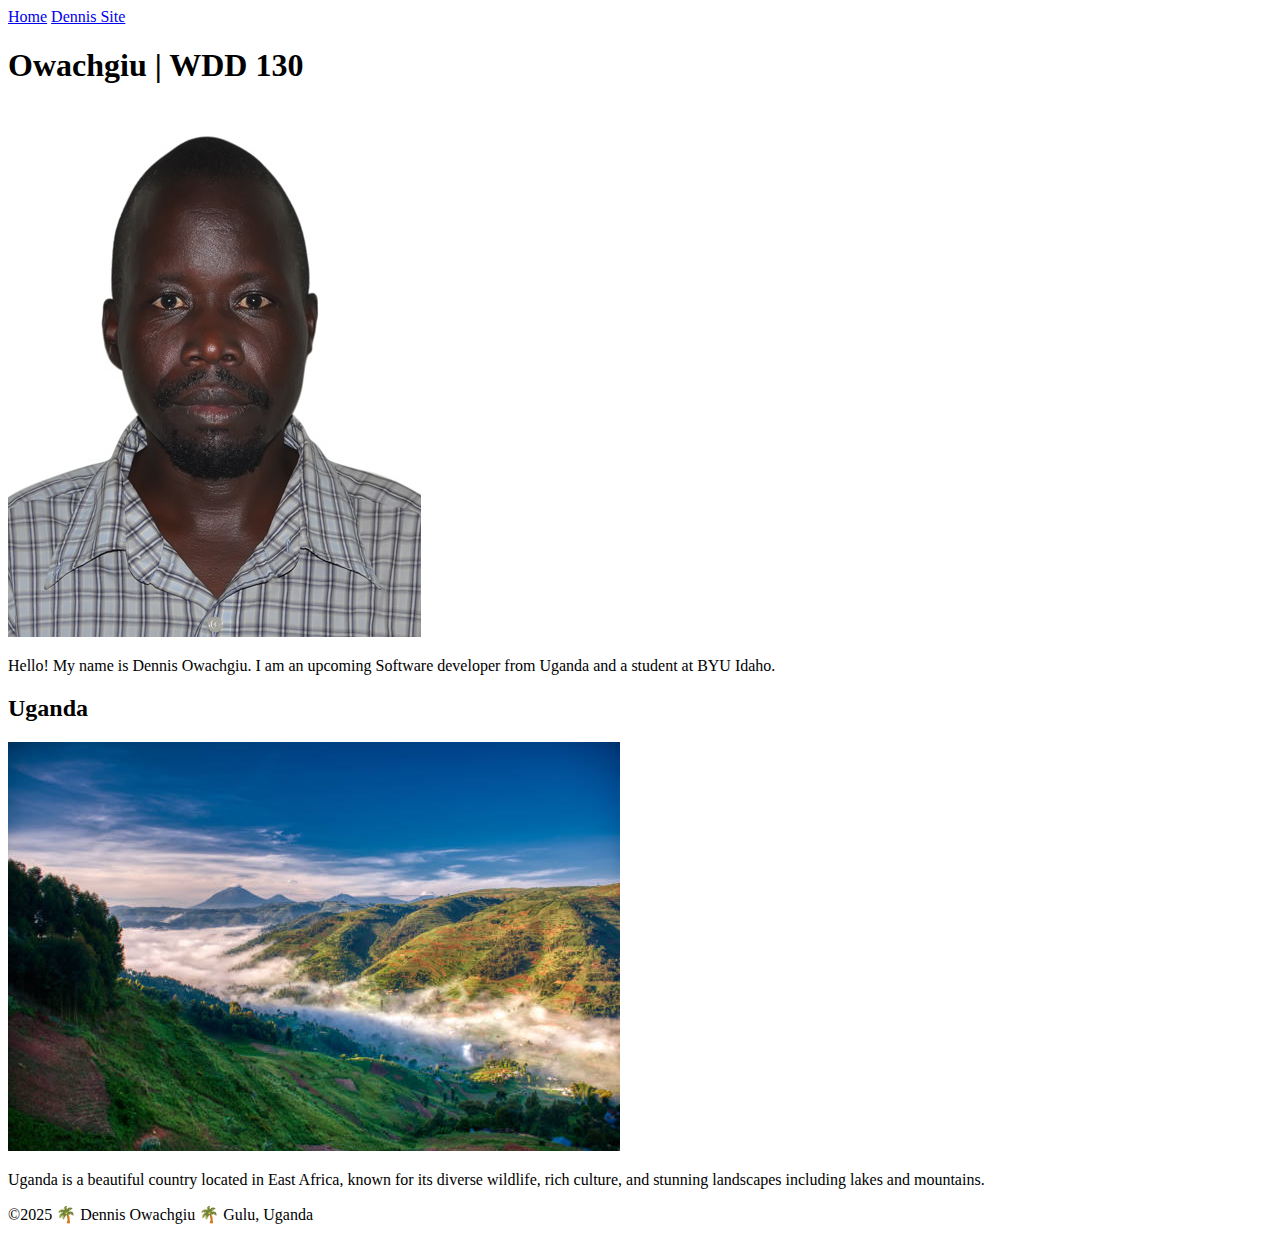
<file: index.html>
<!DOCTYPE html>
<html lang="en-US">
  <head>
    <meta charset="utf-8">
    <meta name="viewport" content="width=device-width,initial-scale=1.0">
    <title>Owachgiu Dennis | WDD 130</title>

    <!-- Added meta description and author -->
    <meta name="description" content="Dennis Owachgiu's home page for WDD 130, showcasing my journey as a software developer student from Uganda at BYU Idaho.">
    <meta name="author" content="Owachgiu Dennis">

    <link rel="stylesheet" href="styles/styles.css">
  </head>
  <body>
    <header>
      <nav>
        <a href="#">Home</a>
        <a href="wwr/">Dennis Site</a>
      </nav>
    </header>

    <main>
      <h1>Owachgiu | WDD 130</h1>
      <img src="images/profile.jpg" alt="Hello, my name is Dennis Owachgiu">
      <p>Hello! My name is Dennis Owachgiu. I am an upcoming Software developer from Uganda and a student at BYU Idaho.</p>
    </main>

    <aside>
      <h2>Uganda</h2>
      <img src="images/uganda.jpg" alt="Scenic view of Uganda">
      <p>Uganda is a beautiful country located in East Africa, known for its diverse wildlife, rich culture, and stunning landscapes including lakes and mountains.</p>
    </aside>

    <footer>
      <p>©2025 🌴 Dennis Owachgiu 🌴 Gulu, Uganda</p>
    </footer>
  </body>
</html>
</file>
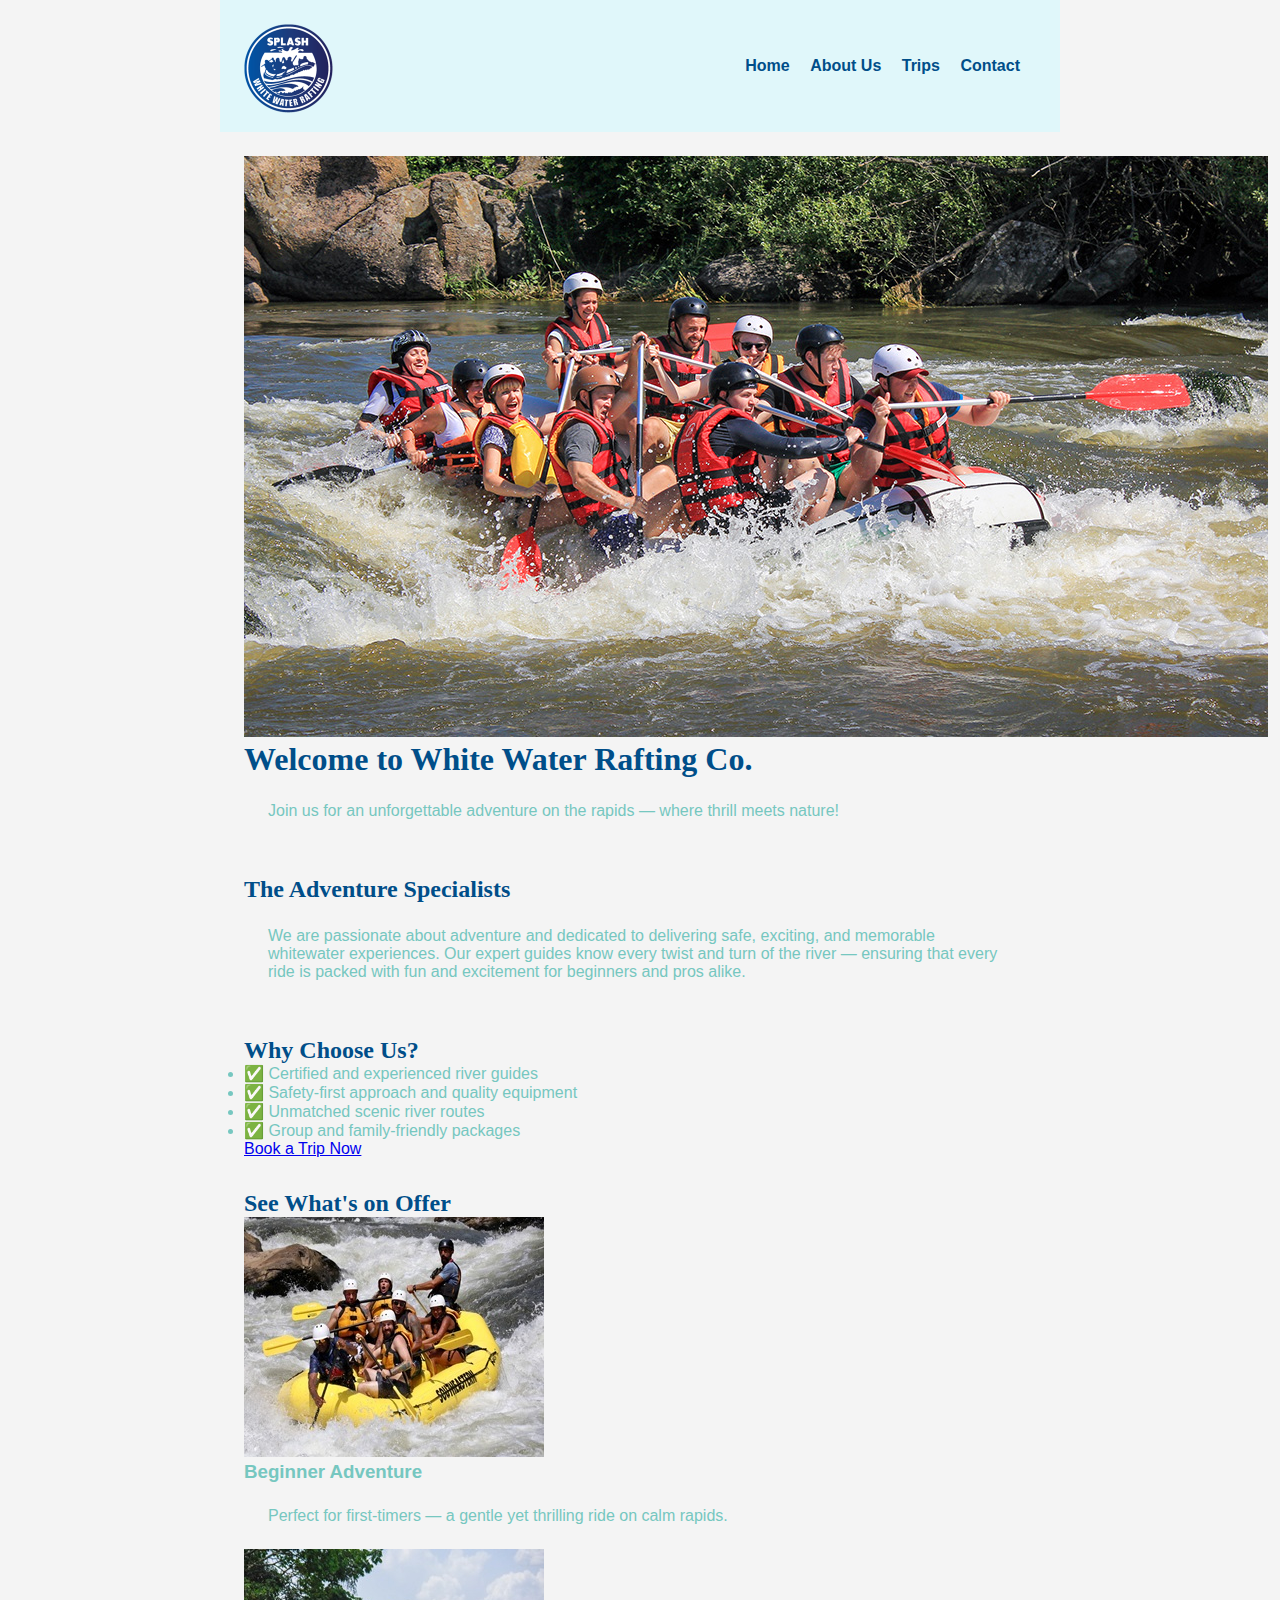
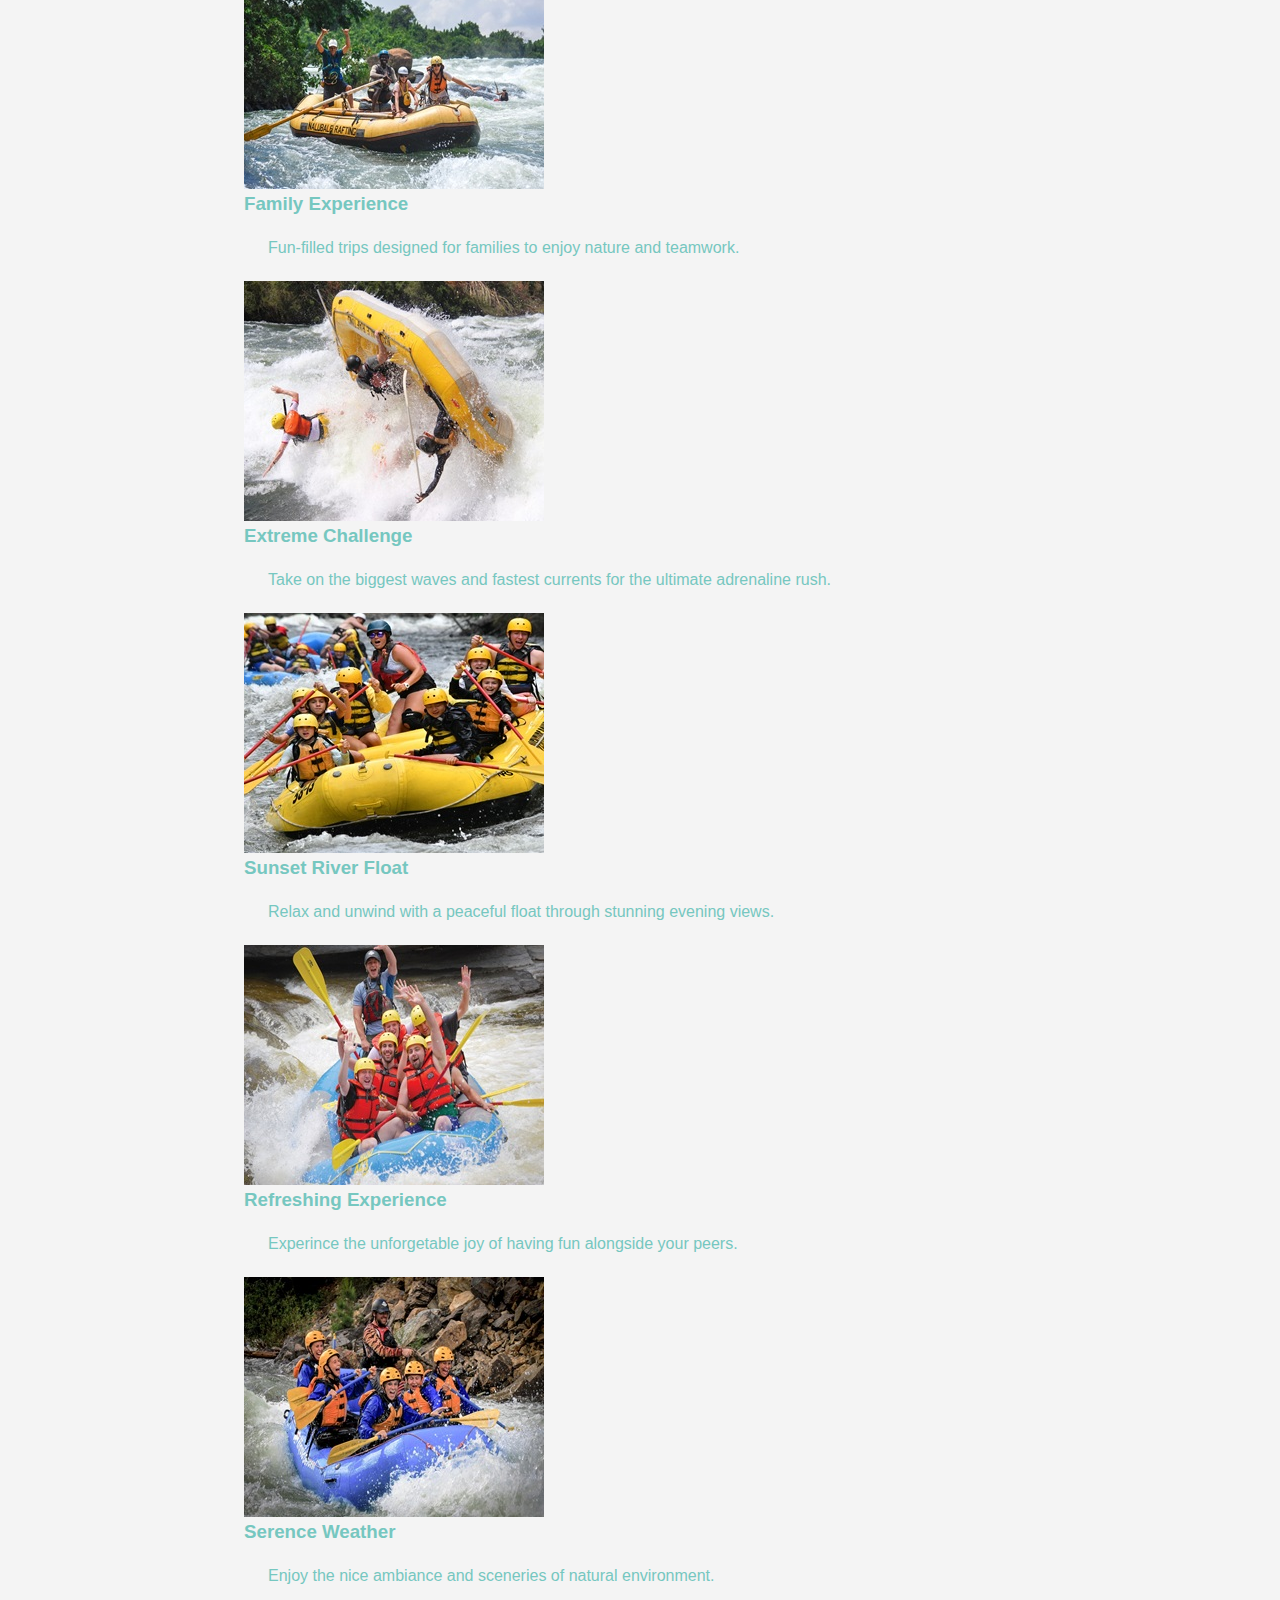
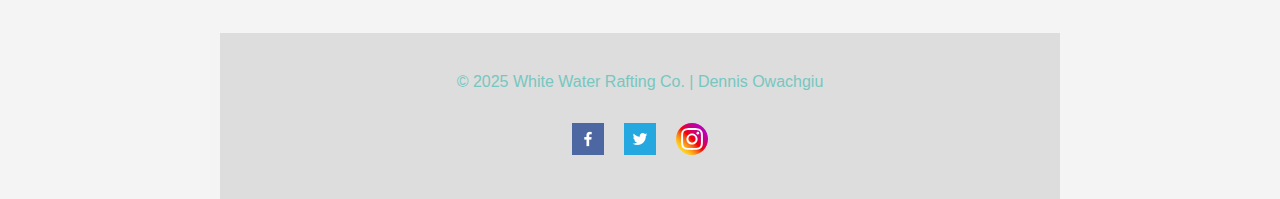
<file: wwr/index.html>
<!DOCTYPE html>
<html lang="en">
<head>
  <meta charset="UTF-8">
  <meta name="viewport" content="width=device-width, initial-scale=1.0">
  <meta name="description" content="Experience the ultimate white water adventure with professional guides and thrilling rafting tours.">
  <meta name="author" content="Dennis Owachgiu">
  <title>Home - White Water Rafting Co.</title>
  <link rel="stylesheet" href="styles/rafting.css">
</head>
<body>

  <header>
    <img src="images/logo.png" alt="Rafting Site Logo" width="100">
    <nav>
      <a href="index.html" class="active">Home</a>
      <a href="about.html">About Us</a>
      <a href="trips.html">Trips</a>
      <a href="contact.html">Contact</a>
    </nav>
  </header>

  <main>
    <!-- Hero Section -->
    <section class="home-hero">
      <img src="images/home-hero.jpg" alt="Rafting Adventure on the River">
      <div class="hero-text">
        <h1>Welcome to White Water Rafting Co.</h1> 
        <p>Join us for an unforgettable adventure on the rapids — where thrill meets nature!</p>
      </div>
    </section>

    <!-- The Adventure Specialists -->
    <section class="adventure-specialists">
      <h2>The Adventure Specialists</h2>
      <p>We are passionate about adventure and dedicated to delivering safe, exciting, and memorable whitewater experiences. Our expert guides know every twist and turn of the river — ensuring that every ride is packed with fun and excitement for beginners and pros alike.</p>
    </section>

    <!-- Why Choose Us -->
    <section class="why-choose-us">
      <h2>Why Choose Us?</h2>
      <ul>
        <li>✅ Certified and experienced river guides</li>
        <li>✅ Safety-first approach and quality equipment</li>
        <li>✅ Unmatched scenic river routes</li>
        <li>✅ Group and family-friendly packages</li>
      </ul>
      <a href="trips.html" class="cta-btn">Book a Trip Now</a>
    </section>

    <!-- See What's on Offer -->
    <section class="whats-on-offer">
      <h2>See What's on Offer</h2>
      <div class="offer-grid">
        <div class="offer-box">
          <img src="images/offer1.jpg" alt="Beginner Rafting Adventure">
          <h3>Beginner Adventure</h3>
          <p>Perfect for first-timers — a gentle yet thrilling ride on calm rapids.</p>
        </div>
        <div class="offer-box">
          <img src="images/offer2.jpg" alt="Family Rafting Experience">
          <h3>Family Experience</h3>
          <p>Fun-filled trips designed for families to enjoy nature and teamwork.</p>
        </div>
        <div class="offer-box">
          <img src="images/offer3.jpg" alt="Extreme Rapids Challenge">
          <h3>Extreme Challenge</h3>
          <p>Take on the biggest waves and fastest currents for the ultimate adrenaline rush.</p>
        </div>
        <div class="offer-box">
          <img src="images/offer4.jpg" alt="Sunset River Float">
          <h3>Sunset River Float</h3>
          <p>Relax and unwind with a peaceful float through stunning evening views.</p>
        </div>
 <div class="offer-box">
          <img src="images/offer5.jpg" alt="Refreshing Experience">
          <h3>Refreshing Experience</h3>
          <p>Experince the unforgetable joy of having fun alongside your peers.</p>
        </div>
 <div class="offer-box">
          <img src="images/offer6.jpg" alt="Serene Weather">
          <h3>Serence Weather</h3>
          <p>Enjoy the nice ambiance and sceneries of natural environment.</p>
        </div>
      </div>
    </section>
  </main>

  <footer>
    <p>&copy; 2025 White Water Rafting Co. | Dennis Owachgiu</p>
    <nav class="socialmedia">
      <a href="https://facebook.com" target="_blank"><img src="images/facebook.png" alt="Facebook" width="32"></a>
      <a href="https://twitter.com" target="_blank"><img src="images/twitter.png" alt="Twitter" width="32"></a>
      <a href="https://instagram.com" target="_blank"><img src="images/instagram.svg" alt="Instagram" width="32"></a>
    </nav>
  </footer>

</body>
</html>
</file>
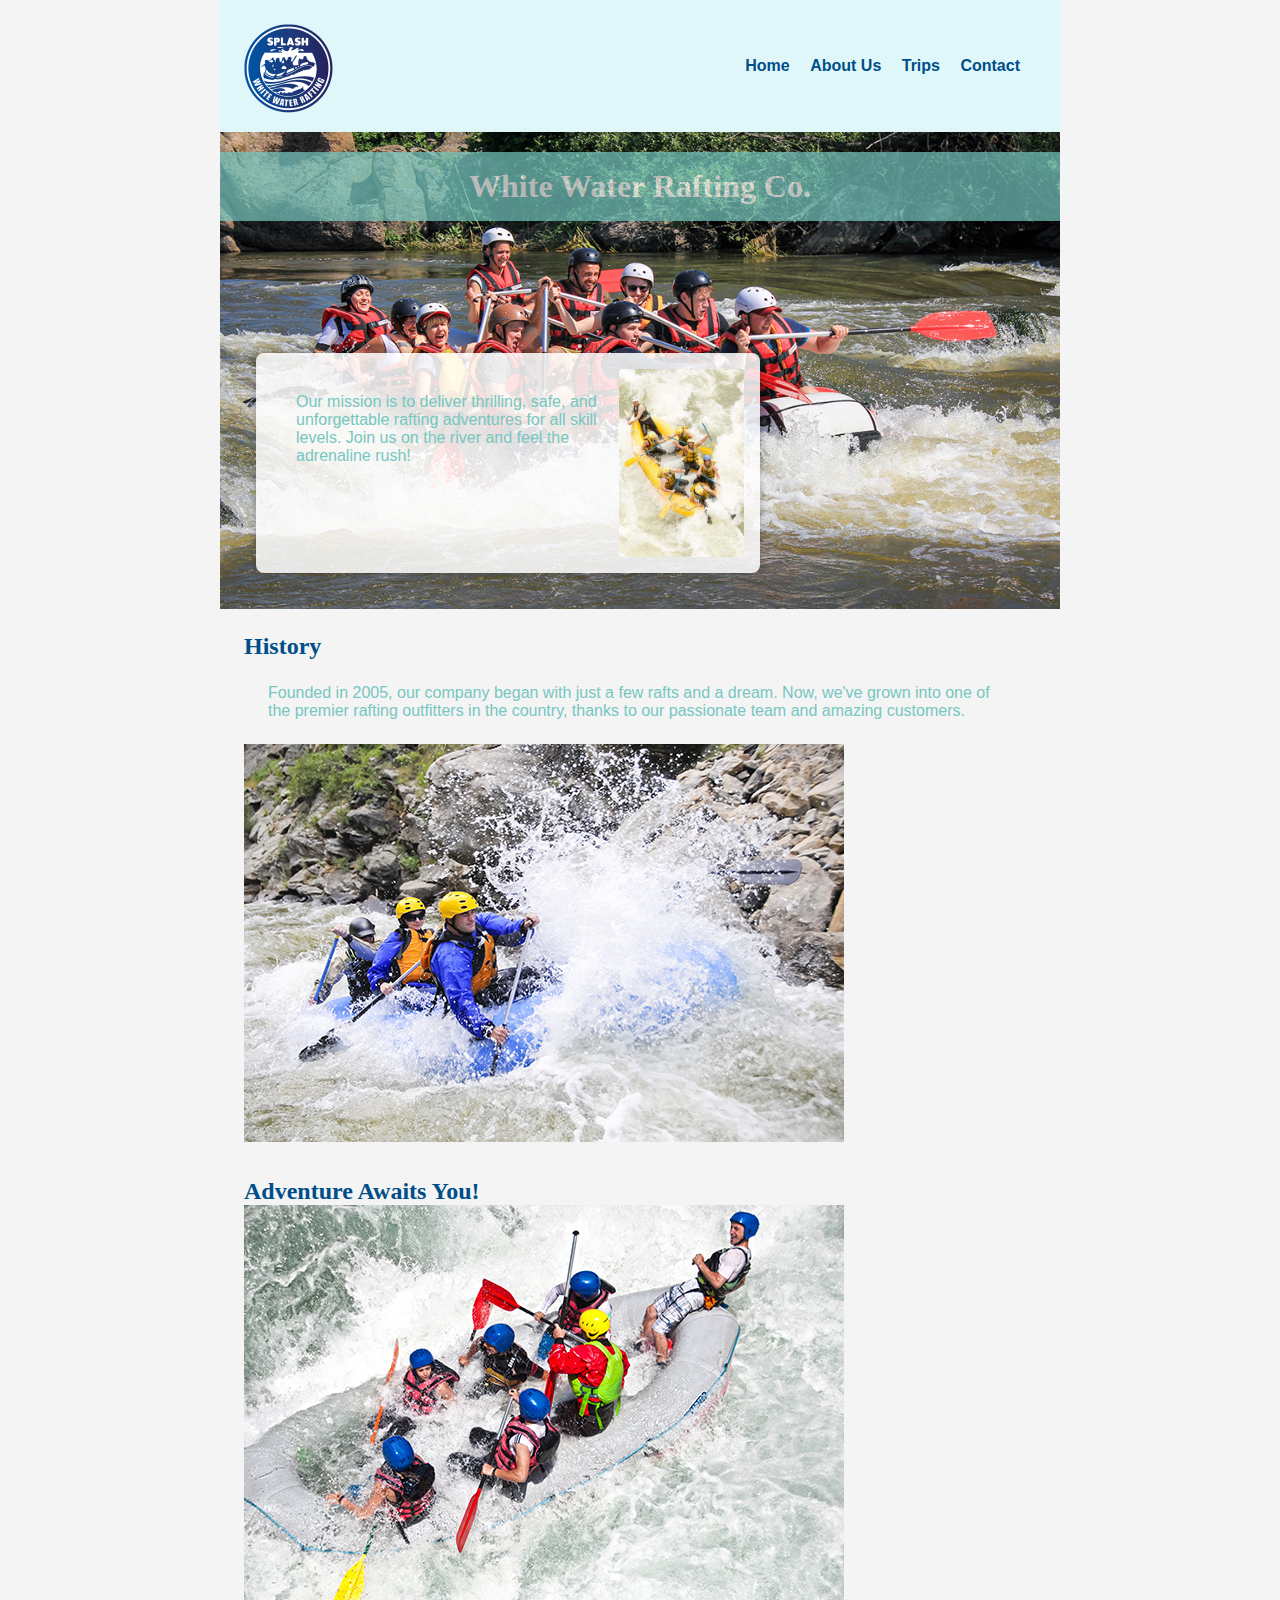
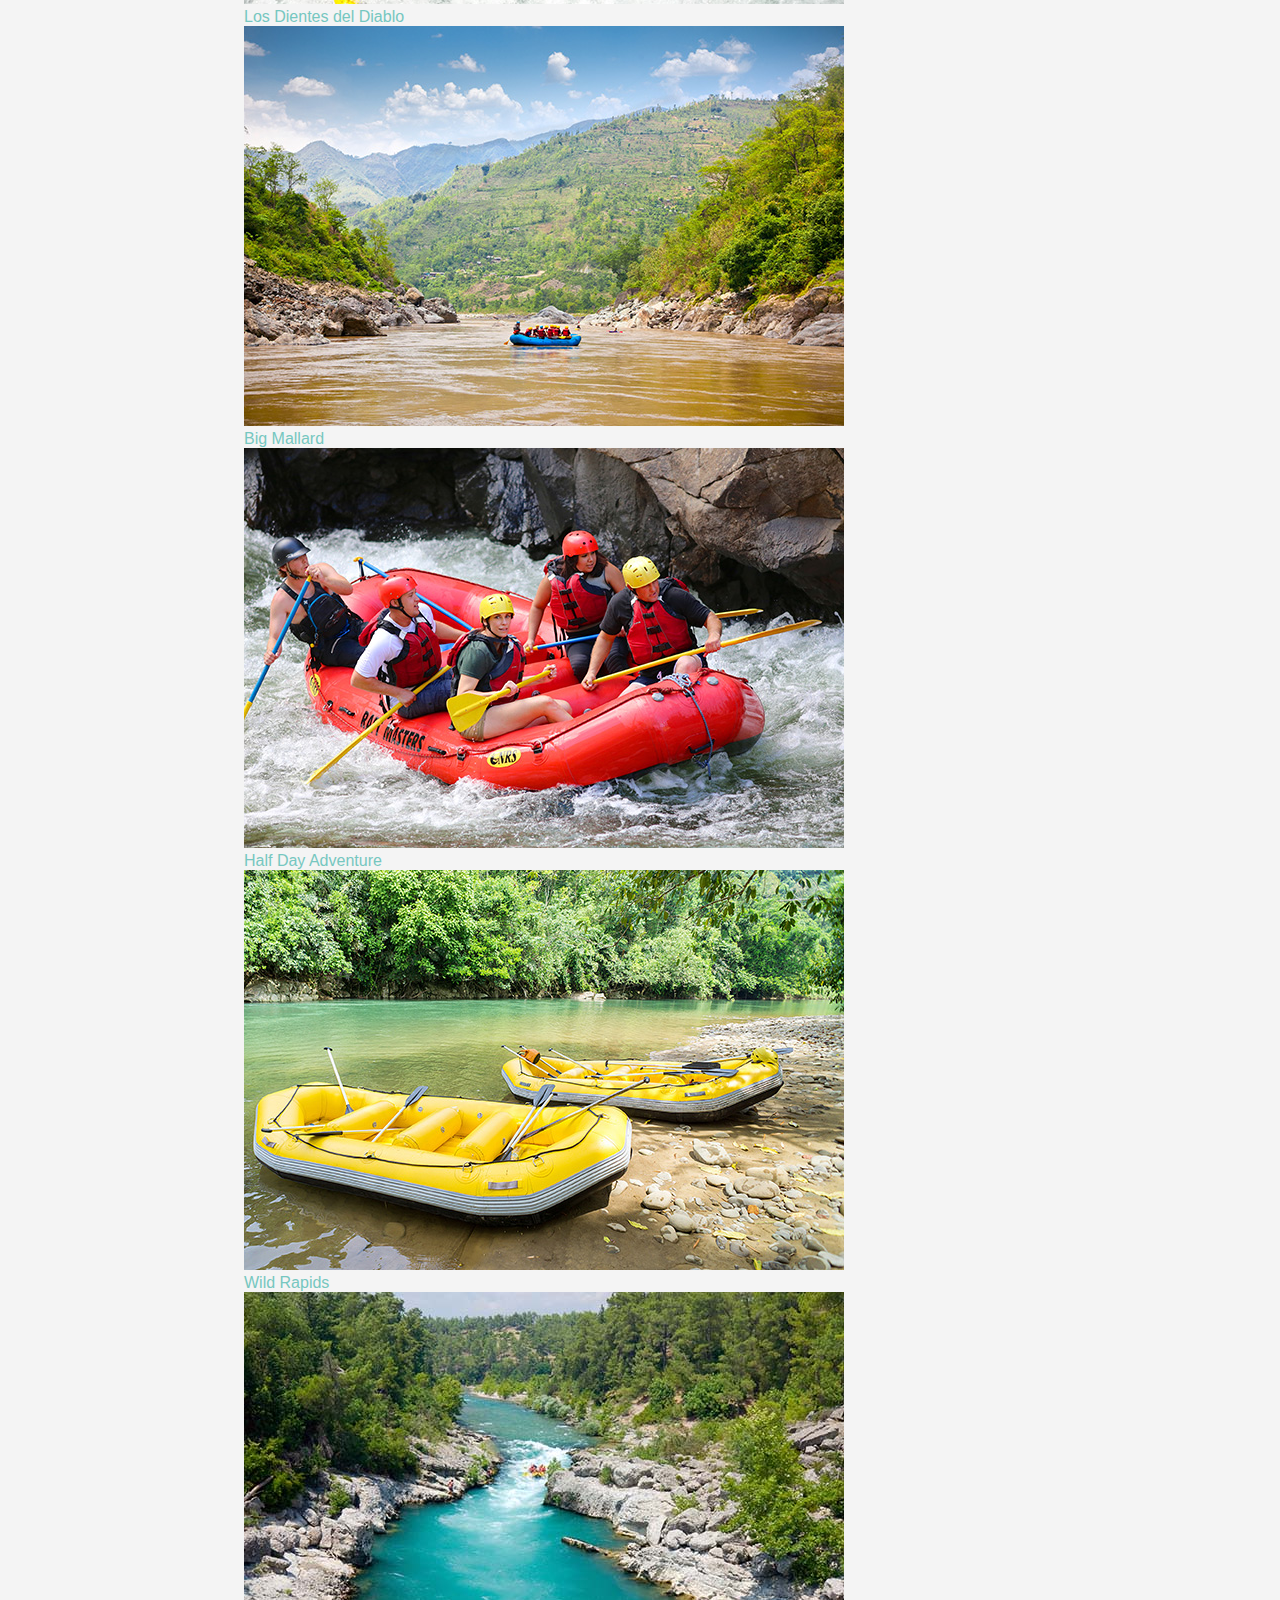
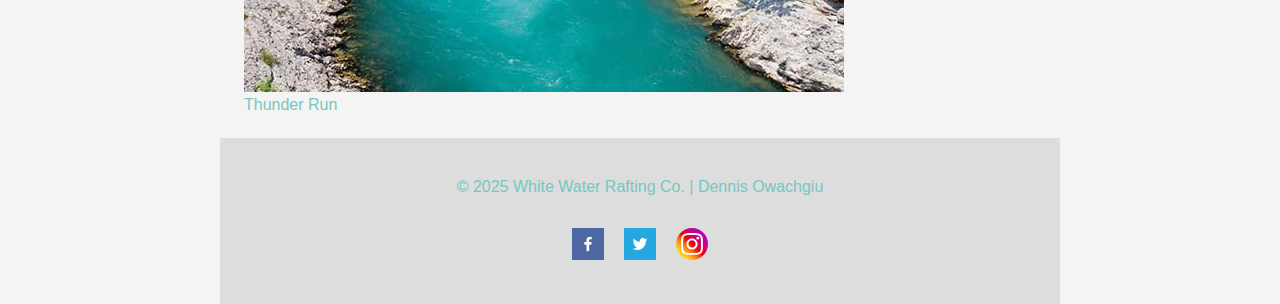
<file: wwr/about.html>
<!DOCTYPE html>
<html lang="en">
<head>
  <meta charset="UTF-8" />
  <meta name="viewport" content="width=device-width, initial-scale=1.0" />
  <meta name="description" content="Discover the thrill of white water rafting with our expert guides and unforgettable adventures!" />
  <meta name="author" content="Dennis Owachgiu" />
  <title>About Us - White Water Rafting Co.</title>
  <link rel="stylesheet" href="styles/rafting.css" />
</head>
<body>

  <header>
    <img src="images/logo.png" alt="Rafting Site Logo" width="100">
    <nav>
      <a href="index.html">Home</a>
      <a href="about.html">About Us</a>
      <a href="trips.html">Trips</a>
      <a href="contact.html">Contact</a>
    </nav>
  </header>

  <main>
    <div class="hero">
      <img src="images/hero.jpg" alt="Rafting Adventure Background">
      <h1>White Water Rafting Co.</h1>
      <article>
        <img src="images/happy-client.jpg" alt="Happy Client Smiling">
        <p>Our mission is to deliver thrilling, safe, and unforgettable rafting adventures for all skill levels. Join us on the river and feel the adrenaline rush!</p>
      </article>
    </div>

    <section class="history">
      <h2>History</h2>
      <div class="history-content">
        <p>Founded in 2005, our company began with just a few rafts and a dream. Now, we've grown into one of the premier rafting outfitters in the country, thanks to our passionate team and amazing customers.</p>
        <img src="images/history.jpg" alt="Rafting History">
      </div>
    </section>

    <section class="adventures">
      <h2>Adventure Awaits You!</h2>
      <div class="adventure-gallery">
        <figure>
          <img src="images/adventure1.jpg" alt="Los Dientes del Diablo">
          <figcaption>Los Dientes del Diablo</figcaption>
        </figure>
        <figure>
          <img src="images/adventure2.jpg" alt="Big Mallard">
          <figcaption>Big Mallard</figcaption>
        </figure>
        <figure>
          <img src="images/adventure3.jpg" alt="Half Day Adventure">
          <figcaption>Half Day Adventure</figcaption>
        </figure>
        <figure>
          <img src="images/adventure4.jpg" alt="Wild Rapids">
          <figcaption>Wild Rapids</figcaption>
        </figure>
        <figure>
          <img src="images/adventure5.jpg" alt="Thunder Run">
          <figcaption>Thunder Run</figcaption>
        </figure>
      </div>
    </section>
  </main>

  <footer>
    <p>&copy; 2025 White Water Rafting Co. | Dennis Owachgiu</p>
    <nav class="socialmedia">
      <a href="https://facebook.com" target="_blank">
        <img src="images/facebook.png" alt="Facebook" width="32">
      </a>
      <a href="https://twitter.com" target="_blank">
        <img src="images/twitter.png" alt="Twitter" width="32">
      </a>
      <a href="https://instagram.com" target="_blank">
        <img src="images/instagram.svg" alt="Instagram" width="32">
      </a>
    </nav>
  </footer>

</body>
</html>
</file>
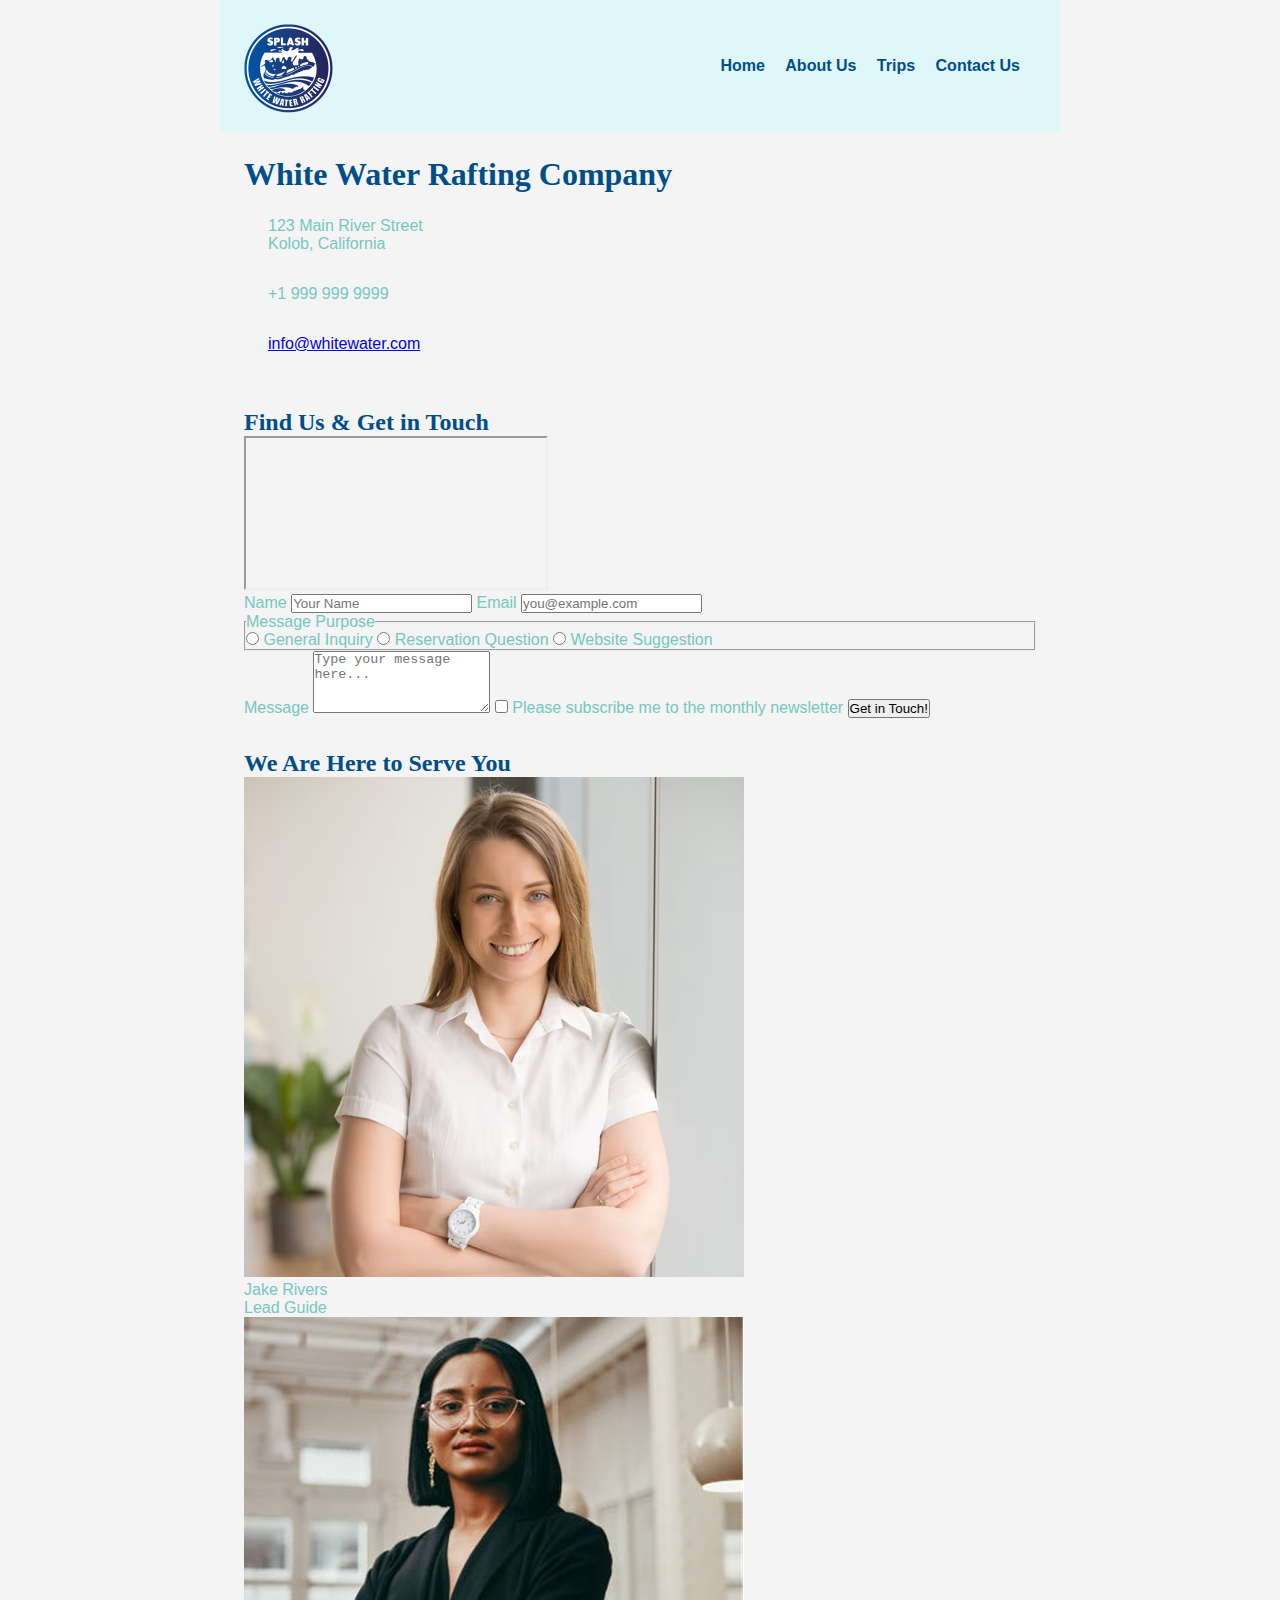
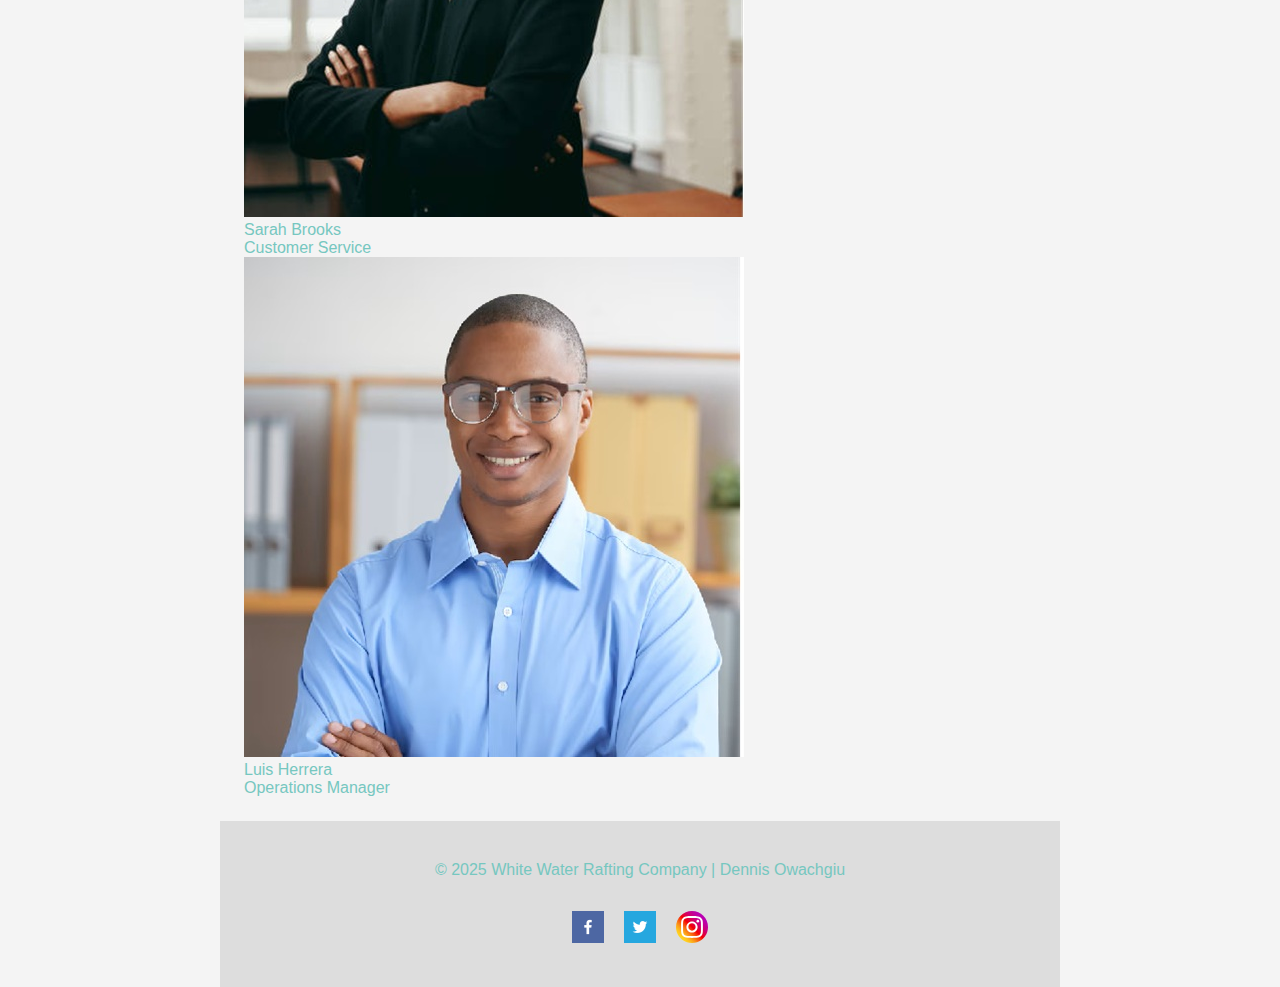
<file: wwr/contact.html>
<!DOCTYPE html>
<html lang="en">
<head>
  <meta charset="UTF-8">
  <meta name="viewport" content="width=device-width, initial-scale=1.0">
  <meta name="description" content="Get in touch with White Water Rafting Company for questions, reservations, or suggestions.">
  <meta name="author" content="Dennis Owachgiu">
  <title>Contact Us - White Water Rafting Company</title>
  <link rel="stylesheet" href="styles/rafting.css">
</head>
<body>

  <header>
    <img src="images/logo.png" alt="Rafting Site Logo" width="100">
    <nav>
      <a href="index.html">Home</a>
      <a href="about.html">About Us</a>
      <a href="trips.html">Trips</a>
      <a href="contact.html">Contact Us</a>
    </nav>
  </header>

  <main class="contact-page">

    <!-- Company Info -->
    <section class="company-info">
      <h1>White Water Rafting Company</h1>
      <p>123 Main River Street<br>Kolob, California</p>
      <p>+1 999 999 9999</p>
      <p><a href="mailto:info@whitewater.com">info@whitewater.com</a></p>
    </section>

    <!-- Map + Form Layout -->
    <section class="contact-container">
<h2>Find Us & Get in Touch</h2>
      <div class="map">
        <iframe
          src="https://www.google.com/maps/embed?pb=!1m18!1m12!1m3!1d3311.6664069277484!2d-117.16108338479213!3d33.68124138070738!2m3!1f0!2f0!3f0!3m2!1i1024!2i768!4f13.1!3m3!1m2!1s0x80dcdf1cfb7c8a7b%3A0x1c6d46bfb3b7a9a5!2sKolob%2C%20California!5e0!3m2!1sen!2sus!4v1604476821940!5m2!1sen!2sus"
          allowfullscreen=""
          loading="lazy"
          referrerpolicy="no-referrer-when-downgrade">
        </iframe>
      </div>

      <form action="thankyou.html" method="post" class="contact-form">
        <label for="name">Name</label>
        <input type="text" id="name" name="name" placeholder="Your Name" required>

        <label for="email">Email</label>
        <input type="email" id="email" name="email" placeholder="you@example.com" required>

        <fieldset>
          <legend>Message Purpose</legend>
          <label><input type="radio" name="purpose" value="general" required> General Inquiry</label>
          <label><input type="radio" name="purpose" value="reservation"> Reservation Question</label>
          <label><input type="radio" name="purpose" value="suggestion"> Website Suggestion</label>
        </fieldset>

        <label for="message">Message</label>
        <textarea id="message" name="message" rows="4" placeholder="Type your message here..." required></textarea>

        <label class="checkbox">
          <input type="checkbox" name="subscribe">
          Please subscribe me to the monthly newsletter
        </label>

        <button type="submit" class="submit-btn">Get in Touch!</button>
      </form>
    </section>

    <!-- Employee Section -->
    <section class="employees">
      <h2>We Are Here to Serve You</h2>
      <div class="employee-gallery">
        <figure>
          <img src="images/guide1.jpg" alt="Employee Profile - Jake Rivers">
          <figcaption>Jake Rivers<br>Lead Guide</figcaption>
        </figure>
        <figure>
          <img src="images/guide2.jpg" alt="Employee Profile - Sarah Brooks">
          <figcaption>Sarah Brooks<br>Customer Service</figcaption>
        </figure>
        <figure>
          <img src="images/guide3.jpg" alt="Employee Profile - Luis Herrera">
          <figcaption>Luis Herrera<br>Operations Manager</figcaption>
        </figure>
      </div>
    </section>

  </main>

  <footer>
    <p>&copy; 2025 White Water Rafting Company | Dennis Owachgiu</p>
    <nav class="socialmedia">
      <a href="https://facebook.com" target="_blank">
        <img src="images/facebook.png" alt="Facebook" width="32">
      </a>
      <a href="https://twitter.com" target="_blank">
        <img src="images/twitter.png" alt="Twitter" width="32">
      </a>
      <a href="https://instagram.com" target="_blank">
        <img src="images/instagram.svg" alt="Instagram" width="32">
      </a>
    </nav>
  </footer>

</body>
</html>
</file>
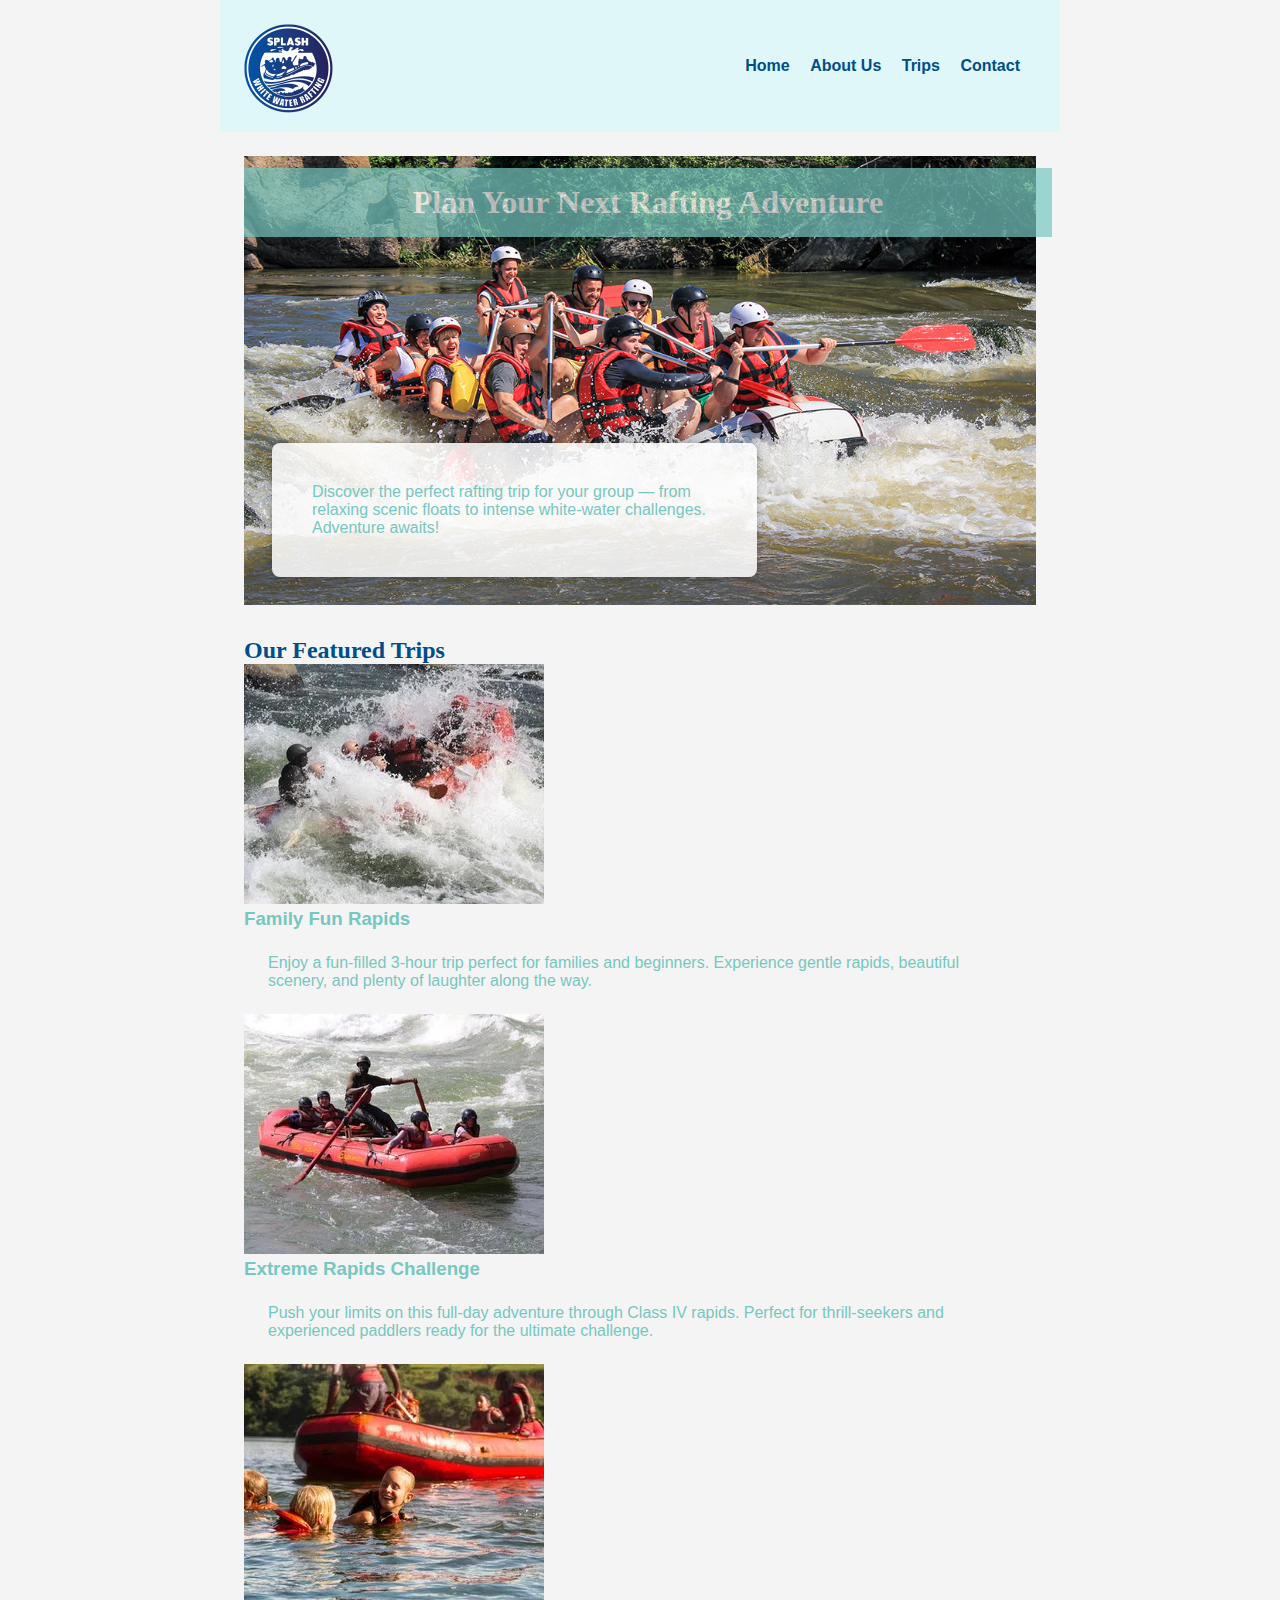
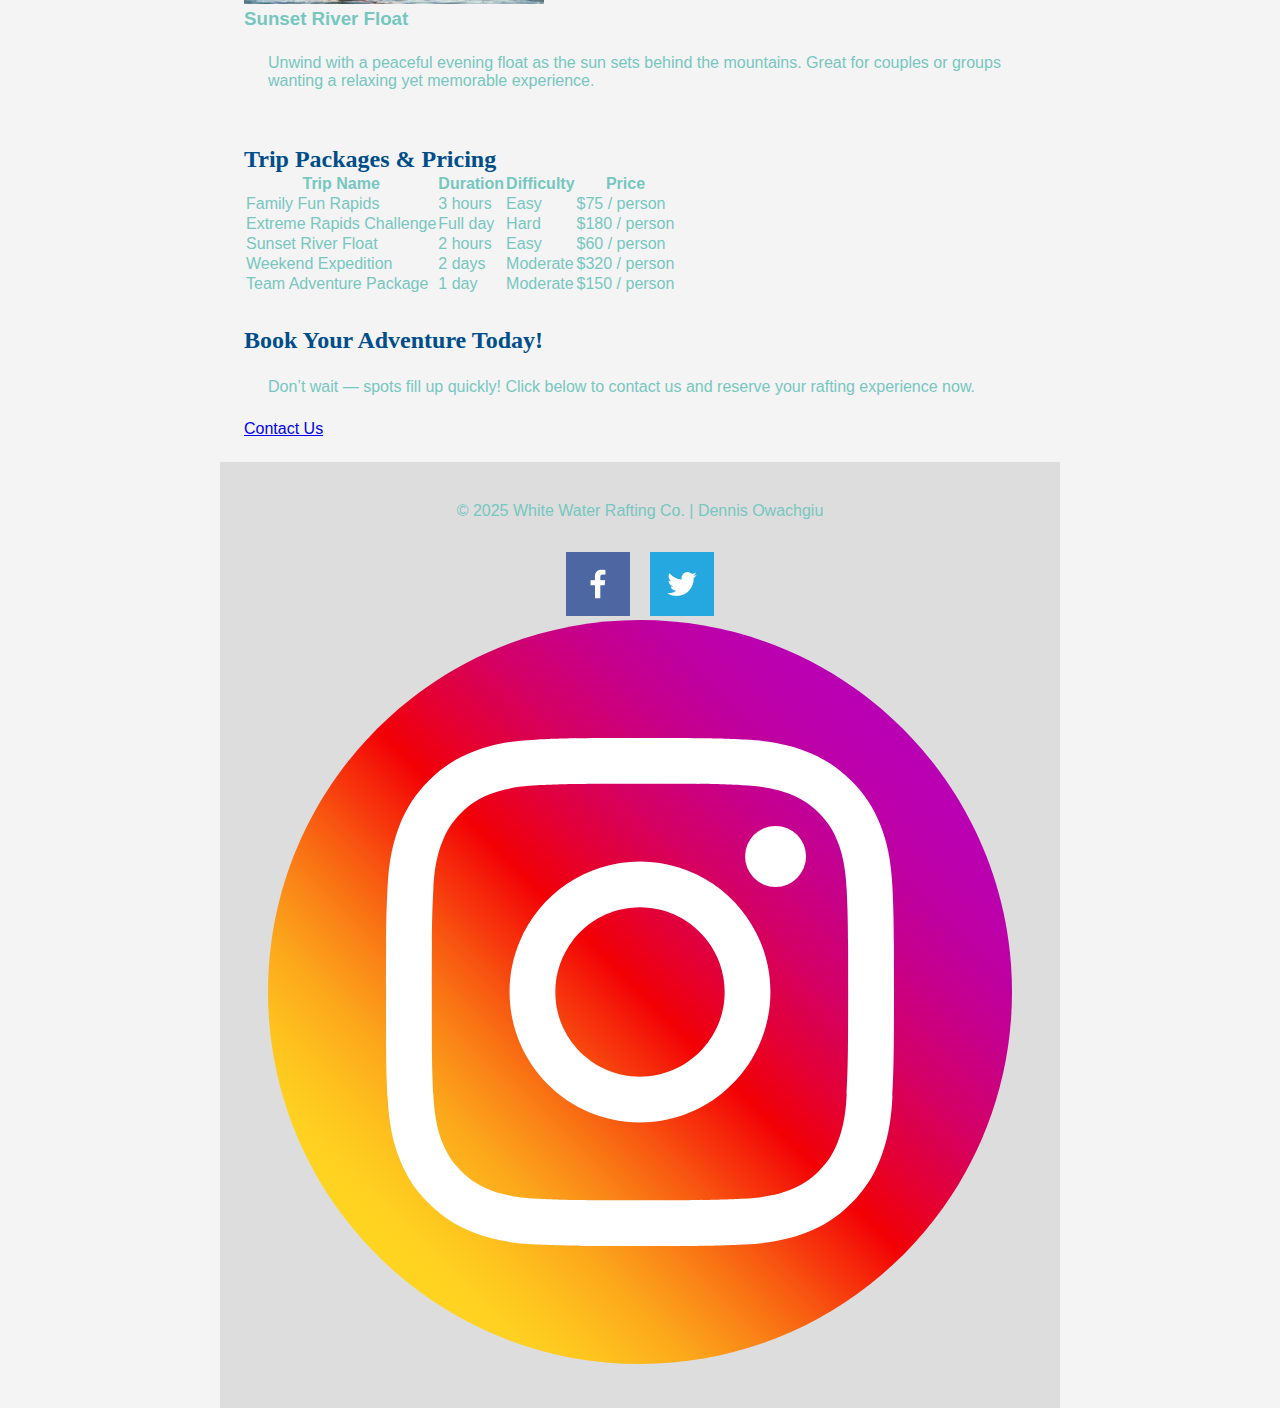
<file: wwr/trips.html>
<!DOCTYPE html>
<html lang="en">
<head>
  <meta charset="UTF-8" />
  <meta name="viewport" content="width=device-width, initial-scale=1.0" />
  <meta name="description" content="Explore thrilling rafting trips and adventure packages for all experience levels with White Water Rafting Co." />
  <meta name="author" content="Dennis Owachgiu" />
  <title>Trips - White Water Rafting Co.</title>
  <link rel="stylesheet" href="styles/rafting.css" />
</head>
<body>

  <header>
    <img src="images/logo.png" alt="Rafting Site Logo" width="100">
    <nav>
      <a href="index.html">Home</a>
      <a href="about.html">About Us</a>
      <a href="trips.html">Trips</a>
      <a href="contact.html">Contact</a>
    </nav>
  </header>

  <main>
    <!-- Hero Section -->
    <section class="hero">
      <img src="images/trips-hero.jpg" alt="Adventurers Rafting on a River">
      <h1>Plan Your Next Rafting Adventure</h1>
      <article>
        <p>Discover the perfect rafting trip for your group — from relaxing scenic floats to intense white-water challenges. Adventure awaits!</p>
      </article>
    </section>

    <!-- Featured Trips -->
    <section class="trip-descriptions">
      <h2>Our Featured Trips</h2>
      <div class="trip-grid">

        <div class="trip-card">
          <img src="images/family-rafting.jpg" alt="Family rafting on calm waters">
          <h3>Family Fun Rapids</h3>
          <p>Enjoy a fun-filled 3-hour trip perfect for families and beginners. Experience gentle rapids, beautiful scenery, and plenty of laughter along the way.</p>
        </div>

        <div class="trip-card">
          <img src="images/extreme-rapids.jpg" alt="Adventurers tackling extreme rapids">
          <h3>Extreme Rapids Challenge</h3>
          <p>Push your limits on this full-day adventure through Class IV rapids. Perfect for thrill-seekers and experienced paddlers ready for the ultimate challenge.</p>
        </div>

        <div class="trip-card">
          <img src="images/sunset-float.jpg" alt="Rafting at sunset with glowing sky">
          <h3>Sunset River Float</h3>
          <p>Unwind with a peaceful evening float as the sun sets behind the mountains. Great for couples or groups wanting a relaxing yet memorable experience.</p>
        </div>

      </div>
    </section>

    <!-- Trips Table -->
    <section class="trips-table">
      <h2>Trip Packages & Pricing</h2>
      <table>
        <thead>
          <tr>
            <th>Trip Name</th>
            <th>Duration</th>
            <th>Difficulty</th>
            <th>Price</th>
          </tr>
        </thead>
        <tbody>
          <tr>
            <td>Family Fun Rapids</td>
            <td>3 hours</td>
            <td>Easy</td>
            <td>$75 / person</td>
          </tr>
          <tr>
            <td>Extreme Rapids Challenge</td>
            <td>Full day</td>
            <td>Hard</td>
            <td>$180 / person</td>
          </tr>
          <tr>
            <td>Sunset River Float</td>
            <td>2 hours</td>
            <td>Easy</td>
            <td>$60 / person</td>
          </tr>
          <tr>
            <td>Weekend Expedition</td>
            <td>2 days</td>
            <td>Moderate</td>
            <td>$320 / person</td>
          </tr>
          <tr>
            <td>Team Adventure Package</td>
            <td>1 day</td>
            <td>Moderate</td>
            <td>$150 / person</td>
          </tr>
        </tbody>
      </table>
    </section>

    <!-- Call to Action -->
    <section class="call-to-action">
      <h2>Book Your Adventure Today!</h2>
      <p>Don’t wait — spots fill up quickly! Click below to contact us and reserve your rafting experience now.</p>
      <a href="contact.html" class="cta-btn">Contact Us</a>
    </section>
  </main>

  <footer>
    <p>&copy; 2025 White Water Rafting Co. | Dennis Owachgiu</p>
    <nav class="socialmedia">
      <a href="https://facebook.com" target="_blank">
        <img src="images/facebook.png" alt="Facebook">
      </a>
      <a href="https://twitter.com" target="_blank">
        <img src="images/twitter.png" alt="Twitter">
      </a>
      <a href="https://instagram.com" target="_blank">
        <img src="images/instagram.svg" alt="Instagram">
      </a>
    </nav>
  </footer>

</body>
</html>
</file>
<file: styles/styles.css>

</file>
<file: wwr/styles/rafting.css>
/* :root variables for theme */
:root {
  --primary-color: #004e89;
  --accent1-color: #76c7c0;
  --accent2-color: #f4f4f4;
  --heading-font: 'Georgia', serif;
  --body-font: 'Arial', sans-serif;
  --nav-background: #e0f7fa;
}

/* Reset */
* {
  margin: 0;
  padding: 0;
  box-sizing: border-box;
}

/* Body styling */
body {
  font-family: var(--body-font);
  color: var(--accent1-color);
  background-color: var(--accent2-color);
}

/* Page width control */
header, main, footer {
  width: 840px;
  margin: 0 auto;
}

/* Headings */
h1, h2 {
  font-family: var(--heading-font);
  color: var(--primary-color);
}

/* Basic spacing */
nav, p, section, article {
  margin: 16px;
  padding: 8px;
}

/* Social Media Links - remove underline */
.socialmedia a {
  text-decoration: none;
}

/* Hero section */
.hero {
  position: relative;
}

/* Full-width background image */
.hero img {
  display: block;
  width: 100%;
  height: auto;
}

/* Hero Title */
.hero h1 {
  position: absolute;
  top: 20px;
  width: 100%;
  padding: 16px;
  text-align: center;
  opacity: 0.7;
  background-color: var(--accent1-color);
  color: #fff;
}

/* Hero article styling */
.hero article {
  position: absolute;
  bottom: 20px;
  left: 20px;
  background-color: rgba(255,255,255,0.85);
  padding: 16px;
  max-width: 60%;
  border-radius: 8px;
  box-shadow: 0 0 10px rgba(0,0,0,0.3);
}

/* Image inside hero article */
.hero article img {
  float: right;
  width: 125px;
  margin-left: 16px;
  border-radius: 4px;
}

/* Header nav layout */
header {
  display: flex;
  align-items: center;
  justify-content: space-between;
  background-color: var(--nav-background);
  padding: 16px;
}

header nav a {
  margin-left: 16px;
  text-decoration: none;
  color: var(--primary-color);
  font-weight: bold;
}

footer {
  text-align: center;
  padding: 16px;
  background-color: #ddd;
}

footer .socialmedia img {
  margin: 0 8px;
}
</file>
